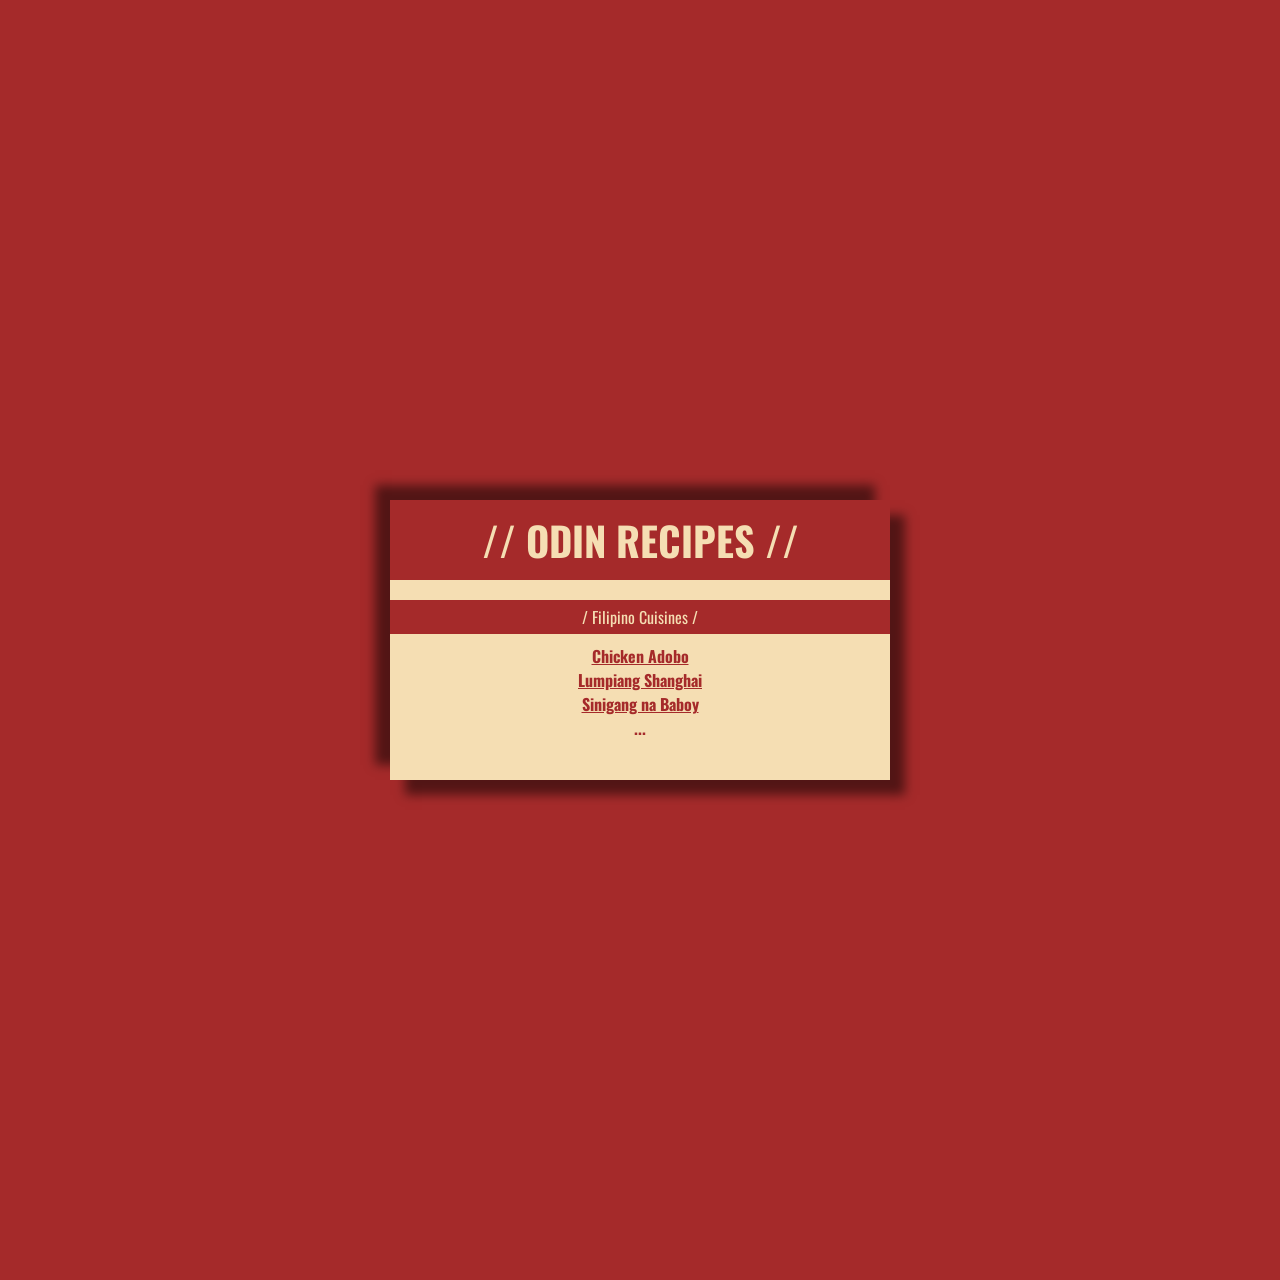
<file: index.html>
<!DOCTYPE html>
<html lang="en">
<head>
    <!-- Fonts -->
    <link rel="preconnect" href="https://fonts.googleapis.com">
    <link rel="preconnect" href="https://fonts.gstatic.com" crossorigin>
    <link href="https://fonts.googleapis.com/css2?family=Oswald:wght@200..700&family=Source+Sans+3:ital,wght@0,200..900;1,200..900&display=swap" rel="stylesheet">
    <meta charset="UTF-8">
    <meta name="viewport" content="width=device-width, initial-scale=1.0">
    <title>Odin Recipe</title>
    <link rel="stylesheet" href="styles.css"> 
</head>
<body>
    <div class="container-homepage">
        <h1 class="title-header">// ODIN RECIPES //</h1>
        <p class="header-description-homepage">/ Filipino Cuisines /</p>
        <ul class="list-homepage">
            <li><a href="./recipes/chicken_adobo.html">Chicken Adobo</a></li>
            <li><a href="./recipes/lumpiang_shanghai.html">Lumpiang Shanghai</a></li>
            <li><a href="./recipes/sinigang_na_baboy.html">Sinigang na Baboy</a></li>
            <li><span class="current-page">...</span></li>
        </ul>
    </div>
</body>
</html>
</file>
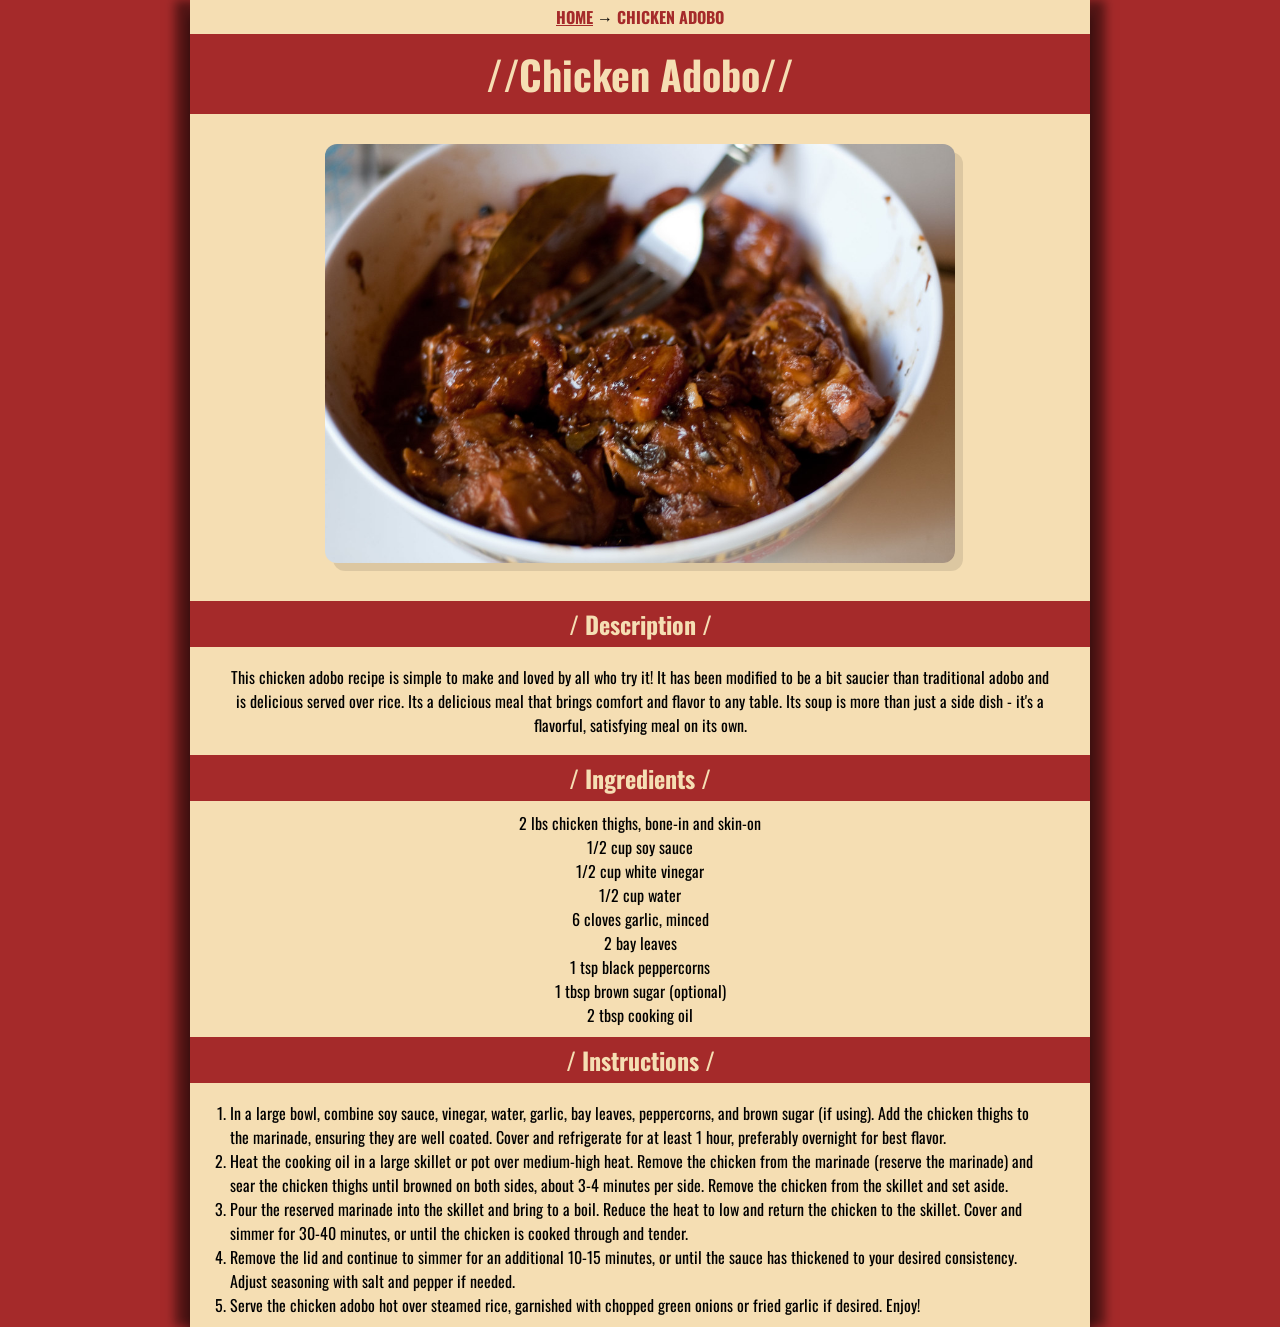
<file: recipes/chicken_adobo.html>
<!DOCTYPE html>
<html lang="en">
<head>
    <!-- Fonts -->
    <link rel="preconnect" href="https://fonts.googleapis.com">
    <link rel="preconnect" href="https://fonts.gstatic.com" crossorigin>
    <link href="https://fonts.googleapis.com/css2?family=Oswald:wght@200..700&family=Source+Sans+3:ital,wght@0,200..900;1,200..900&display=swap" rel="stylesheet">
    <meta charset="UTF-8">
    <meta name="viewport" content="width=device-width, initial-scale=1.0">
    <title>Chicken Adobo</title>
    <link rel="stylesheet" href="../styles.css">
</head>

<body>
    <div class="container">

        <nav class="Backbutton">
            <a href="../index.html"> HOME</a> → <span class="current-page">CHICKEN ADOBO</span>
        </nav>

        <h1 class="title-header">//Chicken Adobo//</h1>

        <div class="imgcontainer">
            <img src="../images/chicken_adobo.jpg" alt="Image of a Chicken Adobo" height="400" title="Chicken Adobo" class="recipe-img">
        </div>

        <h2 class="header-description">/ Description /</h2>

        <p class="paragraph-desc">This chicken adobo recipe is simple to make and loved by all who try it! It has been modified to be a bit saucier than traditional adobo and is delicious served over rice. Its a delicious meal that brings comfort and flavor to any table. Its soup is more than just a side dish - it's a flavorful, satisfying meal on its own.</p>

        <h2 class="header-ingredients">/ Ingredients /</h2>

        <ul class="list-ingredients">
            <li>2 lbs chicken thighs, bone-in and skin-on</li>
            <li>1/2 cup soy sauce</li>
            <li>1/2 cup white vinegar</li>
            <li>1/2 cup water</li>
            <li>6 cloves garlic, minced</li>
            <li>2 bay leaves</li>
            <li>1 tsp black peppercorns</li>
            <li>1 tbsp brown sugar (optional)</li>
            <li>2 tbsp cooking oil</li>
        </ul>

        <h2 class="header-instructions">/ Instructions /</h2>

        <ol class="list-instructions">
            <li>In a large bowl, combine soy sauce, vinegar, water, garlic, bay leaves, peppercorns, and brown sugar (if using). Add the chicken thighs to the marinade, ensuring they are well coated. Cover and refrigerate for at least 1 hour, preferably overnight for best flavor.</li>
            <li>Heat the cooking oil in a large skillet or pot over medium-high heat. Remove the chicken from the marinade (reserve the marinade) and sear the chicken thighs until browned on both sides, about 3-4 minutes per side. Remove the chicken from the skillet and set aside.</li>
            <li>Pour the reserved marinade into the skillet and bring to a boil. Reduce the heat to low and return the chicken to the skillet. Cover and simmer for 30-40 minutes, or until the chicken is cooked through and tender.</li>
            <li>Remove the lid and continue to simmer for an additional 10-15 minutes, or until the sauce has thickened to your desired consistency. Adjust seasoning with salt and pepper if needed.</li>
            <li>Serve the chicken adobo hot over steamed rice, garnished with chopped green onions or fried garlic if desired. Enjoy!</li>
        </ol> 
    </div>
</body>

</html>
</file>
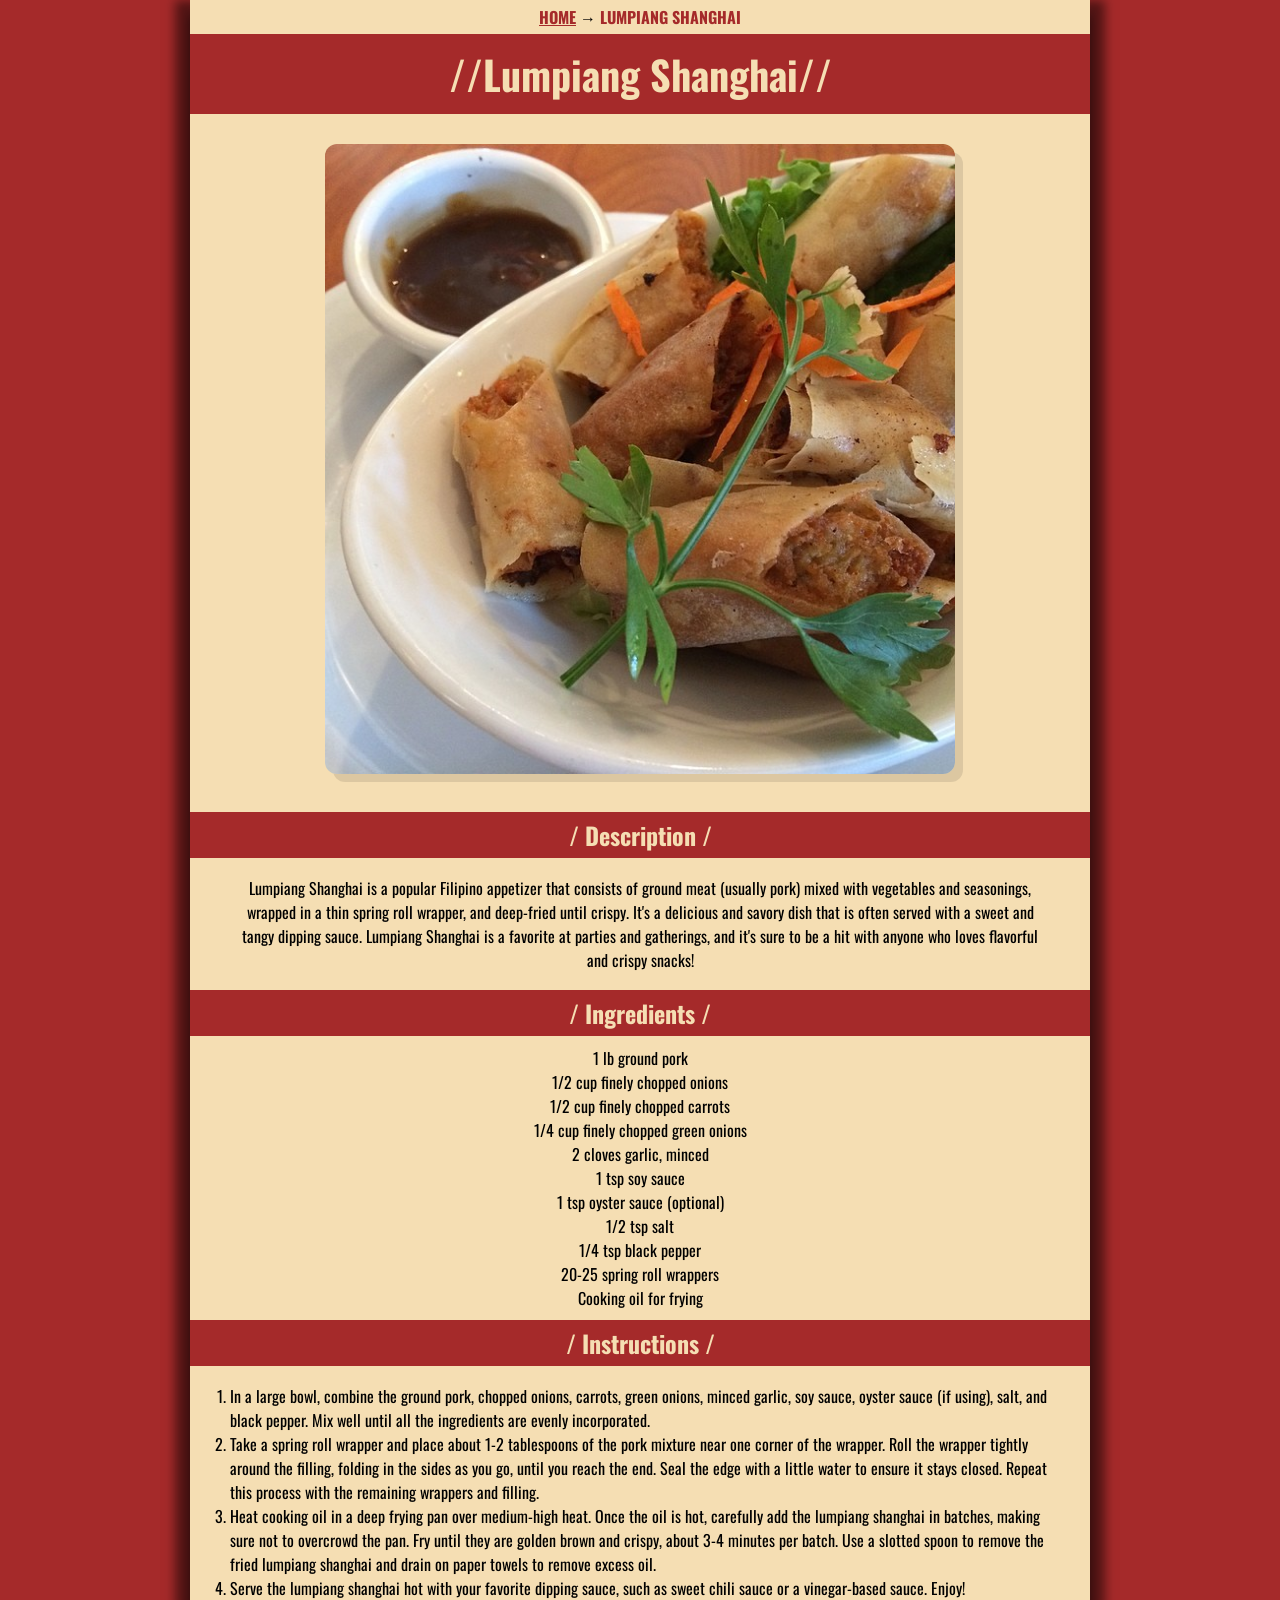
<file: recipes/lumpiang_shanghai.html>
<!DOCTYPE html>
<html lang="en">
<head>
    <!-- Fonts -->
    <link rel="preconnect" href="https://fonts.googleapis.com">
    <link rel="preconnect" href="https://fonts.gstatic.com" crossorigin>
    <link href="https://fonts.googleapis.com/css2?family=Oswald:wght@200..700&family=Source+Sans+3:ital,wght@0,200..900;1,200..900&display=swap" rel="stylesheet">
    <meta charset="UTF-8">
    <meta name="viewport" content="width=device-width, initial-scale=1.0">
    <title>Lumpiang Shanghai</title>
    <link rel="stylesheet" href="../styles.css">
</head>

<body>
    <div class="container">

        <nav class="Backbutton">
            <a href="../index.html"> HOME</a> → <span class="current-page">LUMPIANG SHANGHAI</span>
        </nav>

        <h1 class="title-header">//Lumpiang Shanghai//</h1>
        
        <div class="imgcontainer">
            <img src="../images/lumpiang_shanghai.jpg" alt="Image of a Lumpiang Shanghai" height="400" title="Lumpiang Shanghai" class="recipe-img">
        </div>

        <h2 class="header-description">/ Description /</h2>

        <p class="paragraph-desc">Lumpiang Shanghai is a popular Filipino appetizer that consists of ground meat (usually pork) mixed with vegetables and seasonings, wrapped in a thin spring roll wrapper, and deep-fried until crispy. It's a delicious and savory dish that is often served with a sweet and tangy dipping sauce. Lumpiang Shanghai is a favorite at parties and gatherings, and it's sure to be a hit with anyone who loves flavorful and crispy snacks!</p>

        <h2 class="header-ingredients">/ Ingredients /</h2>

        <ul class="list-ingredients">
            <li>1 lb ground pork</li>
            <li>1/2 cup finely chopped onions</li>
            <li>1/2 cup finely chopped carrots</li>
            <li>1/4 cup finely chopped green onions</li>
            <li>2 cloves garlic, minced</li>
            <li>1 tsp soy sauce</li>
            <li>1 tsp oyster sauce (optional)</li>
            <li>1/2 tsp salt</li>
            <li>1/4 tsp black pepper</li>
            <li>20-25 spring roll wrappers</li>
            <li>Cooking oil for frying</li>
        </ul>

        <h2 class="header-instructions">/ Instructions /</h2>

        <ol class="list-instructions">
            <li>In a large bowl, combine the ground pork, chopped onions, carrots, green onions, minced garlic, soy sauce, oyster sauce (if using), salt, and black pepper. Mix well until all the ingredients are evenly incorporated.</li>
            <li>Take a spring roll wrapper and place about 1-2 tablespoons of the pork mixture near one corner of the wrapper. Roll the wrapper tightly around the filling, folding in the sides as you go, until you reach the end. Seal the edge with a little water to ensure it stays closed. Repeat this process with the remaining wrappers and filling.</li>
            <li>Heat cooking oil in a deep frying pan over medium-high heat. Once the oil is hot, carefully add the lumpiang shanghai in batches, making sure not to overcrowd the pan. Fry until they are golden brown and crispy, about 3-4 minutes per batch. Use a slotted spoon to remove the fried lumpiang shanghai and drain on paper towels to remove excess oil.</li>
            <li>Serve the lumpiang shanghai hot with your favorite dipping sauce, such as sweet chili sauce or a vinegar-based sauce. Enjoy!</li>
        </ol>
    </div>
</body>

</html>
</file>
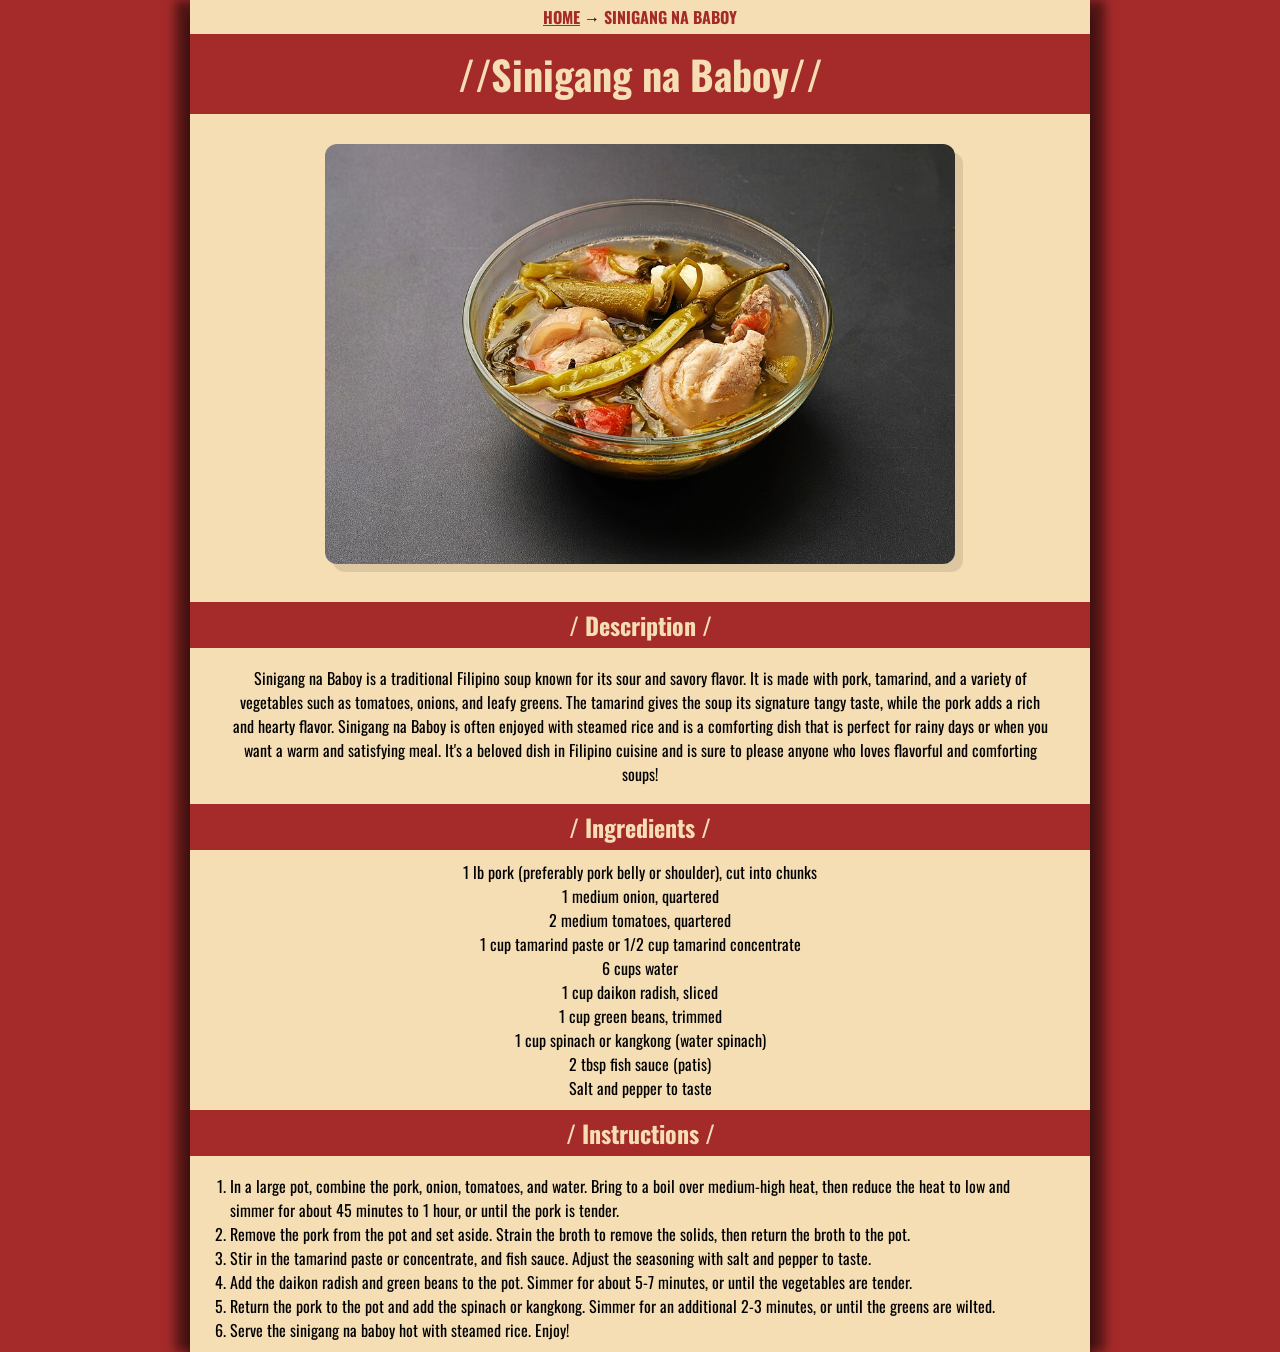
<file: recipes/sinigang_na_baboy.html>
<!DOCTYPE html>
<html lang="en">
    <head>
    <!-- Fonts -->
    <link rel="preconnect" href="https://fonts.googleapis.com">
    <link rel="preconnect" href="https://fonts.gstatic.com" crossorigin>
    <link href="https://fonts.googleapis.com/css2?family=Oswald:wght@200..700&family=Source+Sans+3:ital,wght@0,200..900;1,200..900&display=swap" rel="stylesheet">
    <meta charset="UTF-8">
    <meta name="viewport" content="width=device-width, initial-scale=1.0">
    <title>Sinigang na Baboy</title>
    <link rel="stylesheet" href="../styles.css">
</head>

<body>
    <div class="container">
        <nav class="Backbutton">
            <a href="../index.html"> HOME</a> → <span class="current-page">SINIGANG NA BABOY</span>
        </nav>

        <h1 class="title-header">//Sinigang na Baboy//</h1>

        <div class="imgcontainer">
            <img src="../images/sinigang_na_baboy.jpg" alt="Image of a Sinigang na Baboy" height="400" title="Sinigang na Baboy" class="recipe-img">
        </div>  

        <h2 class="header-description">/ Description /</h2>

        <p class="paragraph-desc">Sinigang na Baboy is a traditional Filipino soup known for its sour and savory flavor. It is made with pork, tamarind, and a variety of vegetables such as tomatoes, onions, and leafy greens. The tamarind gives the soup its signature tangy taste, while the pork adds a rich and hearty flavor. Sinigang na Baboy is often enjoyed with steamed rice and is a comforting dish that is perfect for rainy days or when you want a warm and satisfying meal. It's a beloved dish in Filipino cuisine and is sure to please anyone who loves flavorful and comforting soups!</p>

        <h2 class="header-ingredients">/ Ingredients /</h2>

        <ul class="list-ingredients">
            <li>1 lb pork (preferably pork belly or shoulder), cut into chunks</li>
            <li>1 medium onion, quartered</li>
            <li>2 medium tomatoes, quartered</li>
            <li>1 cup tamarind paste or 1/2 cup tamarind concentrate</li>
            <li>6 cups water</li>
            <li>1 cup daikon radish, sliced</li>
            <li>1 cup green beans, trimmed</li>
            <li>1 cup spinach or kangkong (water spinach)</li>
            <li>2 tbsp fish sauce (patis)</li>
            <li>Salt and pepper to taste</li>
        </ul>

        <h2 class="header-instructions">/ Instructions /</h2>

        <ol class="list-instructions">
            <li>In a large pot, combine the pork, onion, tomatoes, and water. Bring to a boil over medium-high heat, then reduce the heat to low and simmer for about 45 minutes to 1 hour, or until the pork is tender.</li>
            <li>Remove the pork from the pot and set aside. Strain the broth to remove the solids, then return the broth to the pot.</li>
            <li>Stir in the tamarind paste or concentrate, and fish sauce. Adjust the seasoning with salt and pepper to taste.</li>
            <li>Add the daikon radish and green beans to the pot. Simmer for about 5-7 minutes, or until the vegetables are tender.</li>
            <li>Return the pork to the pot and add the spinach or kangkong. Simmer for an additional 2-3 minutes, or until the greens are wilted.</li>
            <li>Serve the sinigang na baboy hot with steamed rice. Enjoy!</li>
        </ol>
    </div>
</body>

</html>
</file>
<file: styles.css>
/* css */
* {
  margin: 0;
  padding: 0;
  box-sizing: border-box;
  font-family: "Oswald", 'Times New Roman', sans-serif;
}

body {
    background-color: brown;
}

.container {
    background-color: wheat;
    box-shadow: 15px 0px 10px rgba(0,0,0,0.5), -15px 0px 10px rgba(0,0,0,0.5), 0px 15px 10px rgba(0,0,0,0.5);;
    max-width: 900px;
    margin: 0 auto;
}

.container-homepage {
    background-color: wheat;
    box-shadow: 15px 15px 10px rgba(0,0,0,0.5), -15px -15px 10px rgba(0,0,0,0.5);
    max-width: 500px;
    margin: 500px auto;
    padding-bottom: 30px;
}

.list-homepage a {
    text-decoration: underline;
    color: brown;
}

.list-homepage {
    list-style: none;
    margin: 10px 0px;
    border-radius: 20px;
    text-align: center;
    font-weight: bold;
}

.header-description-homepage {
    text-align: center;
    color: wheat;
    padding: 5px;
    border-top: 20px solid wheat;
    border-bottom: 8px;
    background-color: brown;
}

.Backbutton {
    background-color: wheat;
    text-align: center;
    font-weight: bold;
    padding-bottom: 5px;
    padding-top: 5px;
}

.Backbutton a {
    text-decoration: underline  ;
    color: brown;
}

.current-page {
    color: brown;
}

.title-header {
    text-align: center;
    font-size: 40px;
    color: wheat;
    background-color: brown;
    padding: 10px 20px;
}

.recipe-img {
    width: 70%;
    display: block;
    max-width: 100%;
    height: auto;
    margin: 20px auto;
    border-radius: 12px;
    box-shadow: 8px 8px 0px rgba(0,0,0,0.1);
}

.imgcontainer {
    border-top: 10px solid wheat;
    background-color: wheat;
    border-bottom: 10px solid wheat;
}

.header-description {
    text-align: center;
    color: wheat;
    padding: 5px;
    margin-top: 8px;
    margin-bottom: 8px;
    background-color: brown;
}

.paragraph-desc {
    text-align: center;
    background-color: wheat;
    padding: 10px 40px 10px 40px;
}

.header-ingredients {
    text-align: center;
    color: wheat;
    padding: 5px;
    margin-top: 8px;
    margin-bottom: 8px;
    background-color: brown;
}

.list-ingredients {
    list-style: none;
    text-align: center;
    margin: 10px 0px;
    border-radius: 20px;
}

.header-instructions {
    text-align: center;
    color: wheat;
    padding: 5px;
    margin-top: 8px;
    margin-bottom: 8px;
    background-color: brown;
}

.list-instructions {
    padding-left: 20px;
    text-align: left;
    padding: 10px 40px 10px 40px;
}
</file>
